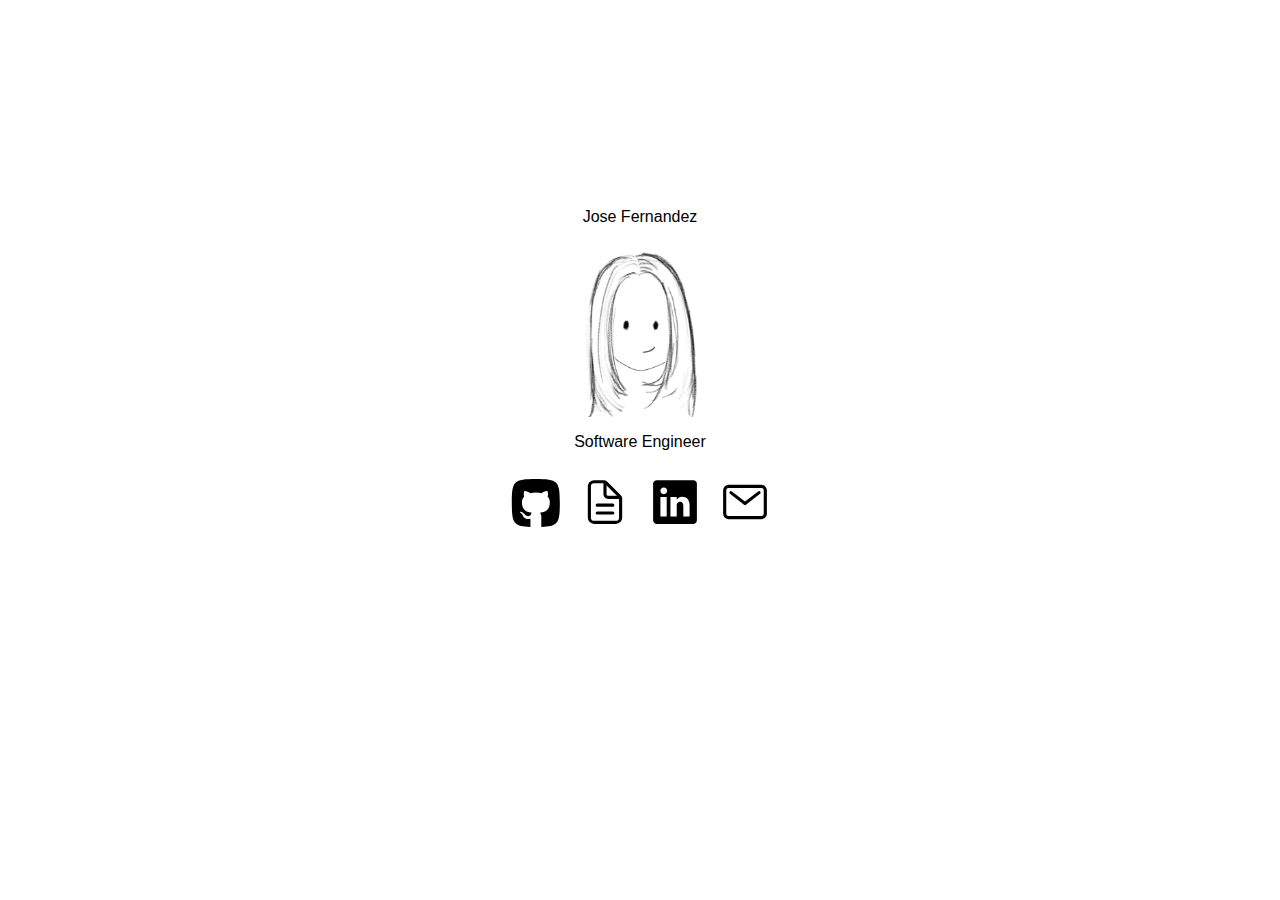
<file: index.html>
<!DOCTYPE html>
<html lang="en">

<head>
  <meta charset="UTF-8">
  <title>Jose's Website</title>
  <meta name="viewport" content="width=device-width,initial-scale=1">
  <link rel="stylesheet" href="index.css">
</head>

<body>
  <div class="gridContainer">
    <p>Jose Fernandez</p>
    <img class="photo" id="photo" src="resources/meirl.png" alt="meirl"></img>
    <p>Software Engineer</p>
    <div class="links">
      <a href="https://github.com/jjsfernandez">
        <img class="icon" src="resources/github-icon.svg" alt="github"></img>
      </a>
      <a href="resources/cv-jose-fernandez.pdf">
        <img class="icon" src="resources/document-text-outline.svg" alt="resume"></img>
      </a>
      <a href="https://www.linkedin.com/in/jose-fernandez-024546123/">
        <img class="icon" src="resources/logo-linkedin.svg" alt="linkedin"></img>
      </a>
      <a href="mailto: jose@jjsf.me">
        <img class="icon" src="resources/mail-outline.svg" alt="mail me"></img>
      </a>
    </div>
  </div>
</body>

</html>
</file>
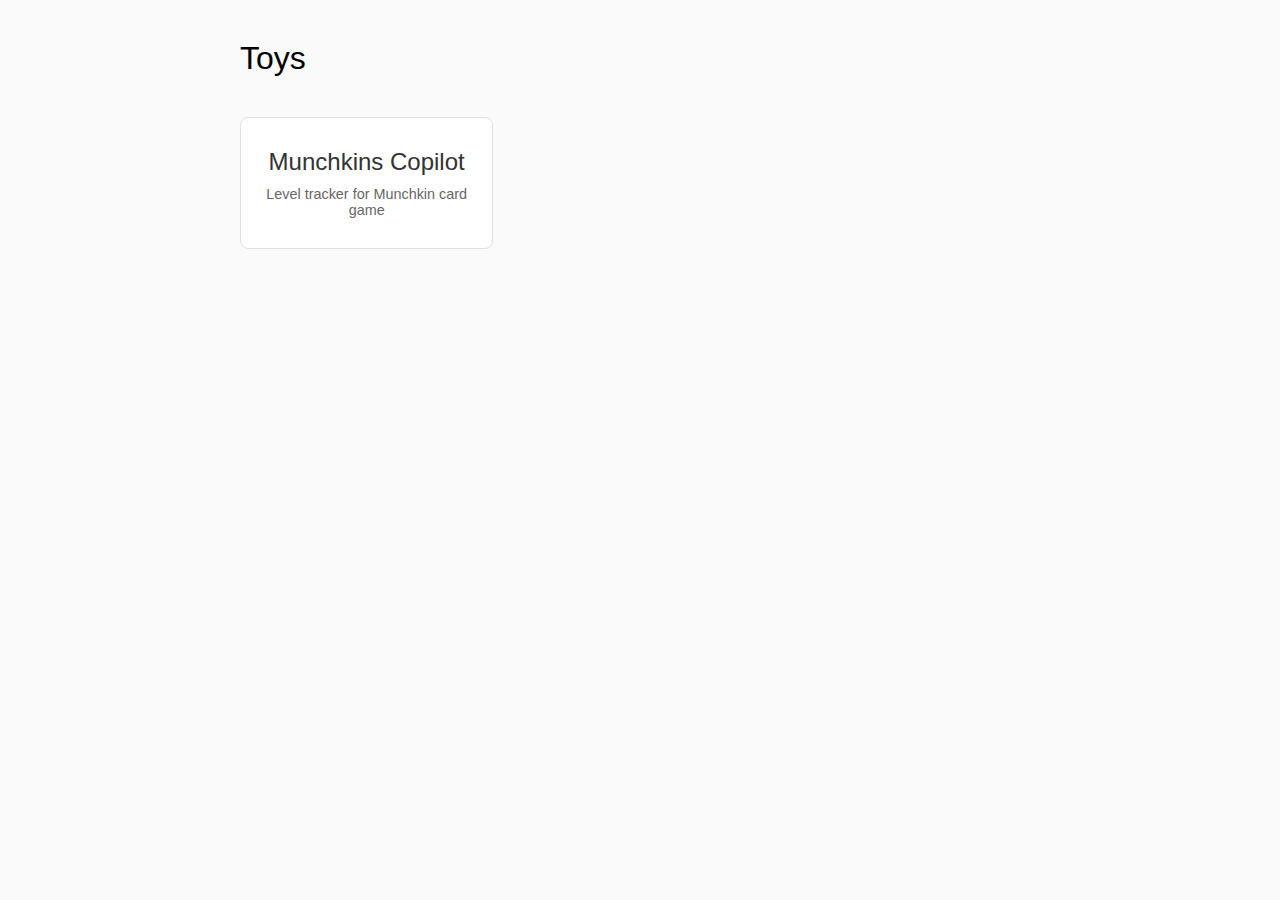
<file: toys/index.html>
<!DOCTYPE html>
<html lang="en">
<meta charset="UTF-8">
<title>Toys - Jose's Website</title>
<meta name="viewport" content="width=device-width,initial-scale=1">
<head>
    <link rel="stylesheet" href="index.css">
</head>
<body>
    <div class="container">
        <header>
            <h1>Toys</h1>
        </header>

        <div class="projects-grid">
            <a href="munchkins/index.html" class="project-card">
                <h2>Munchkins Copilot</h2>
                <p>Level tracker for Munchkin card game</p>
            </a>
        </div>
    </div>
</body>
</html>
</file>
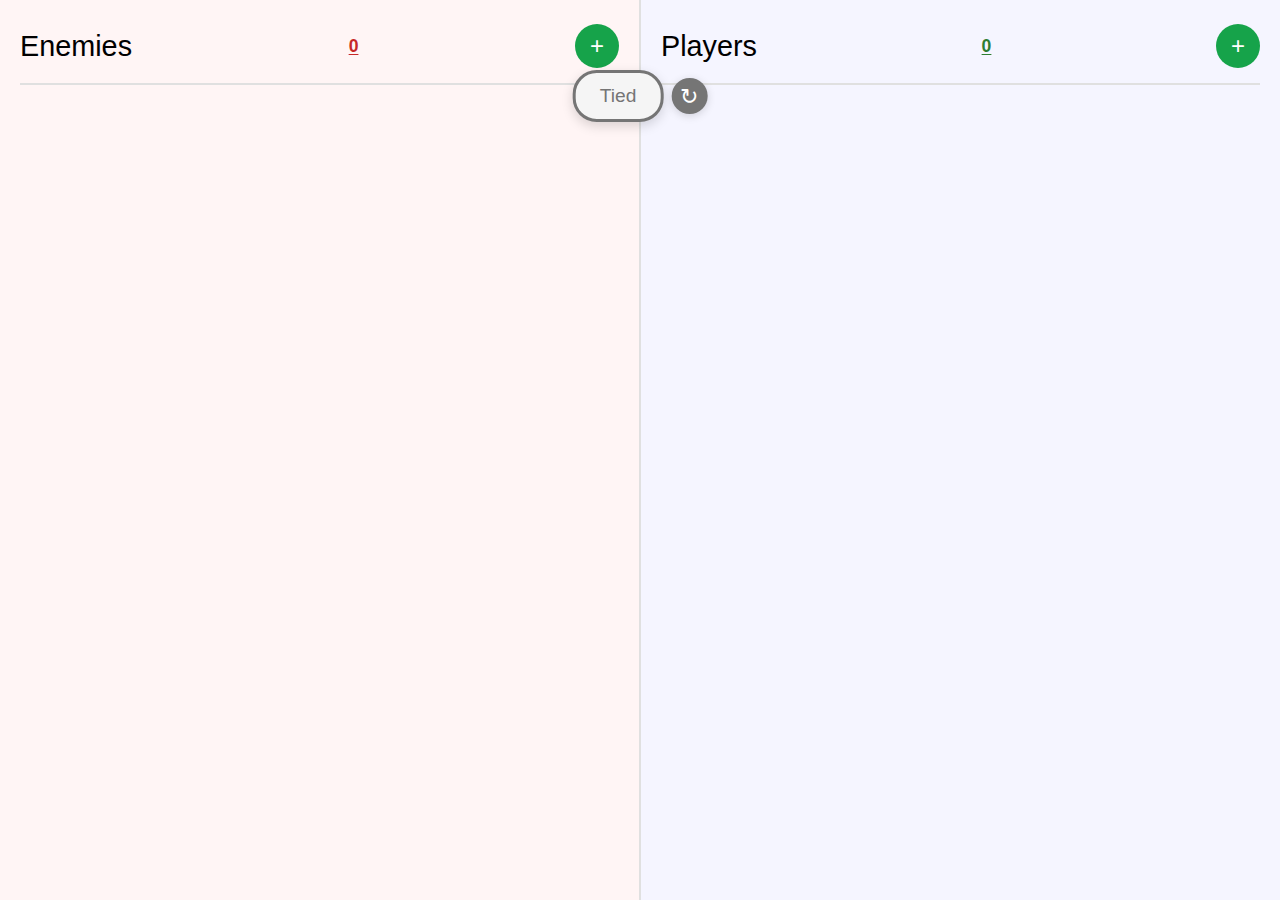
<file: toys/munchkins/index.html>
<!DOCTYPE html>
<html lang="en">
<head>
    <meta charset="UTF-8">
    <meta name="viewport" content="width=device-width, initial-scale=1, maximum-scale=1, user-scalable=no">
    <title>Munchkins Copilot - Jose's Website</title>
    <link rel="stylesheet" href="index.css">
</head>
<body>
    <div class="app">
        <div class="game-container">
            <div class="tally-container">
                <div class="tally-badge" id="tally-badge" role="status" aria-live="polite">Tied</div>
                <button class="reset-btn" id="reset-btn" aria-label="Reset game">↻</button>
            </div>

            <section class="side enemies-side">
                <div class="side-header">
                    <h2 class="side-title">Enemies</h2>
                    <div class="side-score side-score-enemies" id="enemies-score">0</div>
                    <button class="add-btn" data-side="enemies" aria-label="Add enemy">+</button>
                </div>
                <div class="entities-list" id="enemies-list">
                </div>
            </section>

            <section class="side players-side">
                <div class="side-header">
                    <h2 class="side-title">Players</h2>
                    <div class="side-score side-score-players" id="players-score">0</div>
                    <button class="add-btn" data-side="players" aria-label="Add player">+</button>
                </div>
                <div class="entities-list" id="players-list">
                </div>
            </section>
        </div>
    </div>

    <script src="index.js"></script>
</body>
</html>
</file>
<file: index.css>
body {
    margin: 0;
    padding: 0;
    padding-top: 15%;
    display: flex;
    justify-content: center;
    align-items: center;
    height: 85%;
    width: 100%;
    font-family: "Helvetica", "Arial", sans-serif;
    overflow-x: hidden;
    overflow-y: auto;
}

.gridContainer {
    margin-bottom: 50px;
    display: inline-grid;
    width: 300px;
    justify-items: center;
    align-items: center;
}

.photo {
    width: 175px;
    height: auto;
    user-select: none;
    margin-right: 1rem;
}

.icon {
    height: 50px;
    width: auto;
    margin: 10px
}

.links {
    display: grid;
    grid-auto-flow: column;
}
</file>
<file: toys/index.css>
body {
    margin: 0;
    padding: 0;
    font-family: "Helvetica", "Arial", sans-serif;
    background-color: #fafafa;
    min-height: 100vh;
}

.container {
    max-width: 800px;
    margin: 0 auto;
    padding: 40px 20px;
}

header {
    display: flex;
    justify-content: space-between;
    align-items: center;
    margin-bottom: 40px;
}

header h1 {
    font-size: 2rem;
    font-weight: 300;
    margin: 0;
}

.back-link {
    text-decoration: none;
    color: #333;
    font-size: 1rem;
    transition: color 0.2s;
}

.back-link:hover {
    color: #666;
}

.projects-grid {
    display: grid;
    grid-template-columns: repeat(auto-fill, minmax(250px, 1fr));
    gap: 20px;
}

.project-card {
    background: white;
    border: 1px solid #e0e0e0;
    border-radius: 8px;
    padding: 30px 20px;
    text-decoration: none;
    color: #333;
    transition: all 0.2s;
    text-align: center;
}

.project-card:hover {
    border-color: #999;
    box-shadow: 0 4px 12px rgba(0, 0, 0, 0.1);
    transform: translateY(-2px);
}

.project-card h2 {
    font-size: 1.5rem;
    font-weight: 400;
    margin: 0 0 10px 0;
}

.project-card p {
    font-size: 0.9rem;
    color: #666;
    margin: 0;
}

@media (prefers-color-scheme: dark) {
    body {
        background-color: #050608;
        color: #f5f5f5;
    }

    .back-link {
        color: #e0e0e0;
    }

    .back-link:hover {
        color: #ffffff;
    }

    .project-card {
        background: #11141a;
        border-color: #2b2f3a;
        color: #f5f5f5;
    }

    .project-card:hover {
        border-color: #4b5163;
        box-shadow: 0 4px 12px rgba(0, 0, 0, 0.6);
    }

    .project-card p {
        color: #c0c4d0;
    }
}
</file>
<file: toys/munchkins/index.css>
:root {
    /* Layout */
    --munch-bg-page: #f5f5f5;
    --munch-bg-enemies: #fff5f5;
    --munch-bg-players: #f5f5ff;
    --munch-border-soft: #e0e0e0;

    /* Typography / text */
    --munch-text-main: #333333;

    /* Primary buttons (add entity) */
    --munch-btn-primary-bg: #16a34a;
    --munch-btn-primary-bg-hover: #22c55e;

    /* Danger buttons */
    --munch-btn-danger-bg: #d32f2f;
    --munch-btn-danger-bg-hover: #b71c1c;

    /* Reset / neutral button */
    --munch-btn-reset-bg: #757575;
    --munch-btn-reset-bg-hover: #616161;

    /* Cards / level buttons */
    --munch-card-bg: #ffffff;
    --munch-card-border: #e0e0e0;
    --munch-level-btn-bg: #f0f0f0;
    --munch-level-btn-border: #d0d0d0;
    --munch-level-btn-border-hover: #b0b0b0;

    /* Levels / tallies */
    --munch-level-inc: #2e7d32;
    --munch-level-dec: #c62828;
    --munch-tally-players-bg: #e8f5e9;
    --munch-tally-enemies-bg: #ffebee;
    --munch-tally-neutral-border: #757575;
    --munch-tally-neutral-bg: #f5f5f5;
}

@media (prefers-color-scheme: dark) {
    :root {
        --munch-bg-page: #050608;
        --munch-bg-enemies: #161925;
        --munch-bg-players: #111827;
        --munch-border-soft: #303549;

        --munch-text-main: #e5e7eb;

        --munch-btn-primary-bg: #16a34a;
        --munch-btn-primary-bg-hover: #22c55e;

        --munch-btn-danger-bg: #f97373;
        --munch-btn-danger-bg-hover: #fb5f5f;

        --munch-btn-reset-bg: #9ca3af;
        --munch-btn-reset-bg-hover: #d1d5db;

        --munch-card-bg: #020617;
        --munch-card-border: #4b5563;
        --munch-level-btn-bg: #374151;
        --munch-level-btn-border: #4b5563;
        --munch-level-btn-border-hover: #9ca3af;

        --munch-level-inc: #4ade80;
        --munch-level-dec: #fb7185;
        --munch-tally-players-bg: #064e3b;
        --munch-tally-enemies-bg: #7f1d1d;
        --munch-tally-neutral-border: #9ca3af;
        --munch-tally-neutral-bg: #111827;
    }

    body {
        color: var(--munch-text-main);
    }

    .tally-badge {
        box-shadow: 0 4px 12px rgba(0, 0, 0, 0.8);
    }

    .reset-btn {
        box-shadow: 0 2px 8px rgba(0, 0, 0, 0.8);
    }
}

* {
    box-sizing: border-box;
    margin: 0;
    padding: 0;
}

body {
    font-family: "Helvetica", "Arial", sans-serif;
    background-color: var(--munch-bg-page);
    height: 100vh;
    overflow: hidden;
    display: flex;
    flex-direction: column;
}

.app {
    flex: 1;
    display: flex;
    flex-direction: column;
    height: 100vh;
}

.game-container {
    flex: 1;
    display: flex;
    overflow: hidden;
    position: relative;
    min-height: 0;
}

.side {
    flex: 1;
    display: flex;
    flex-direction: column;
    padding: 0 20px 20px;
    overflow-x: hidden;
    overflow-y: auto;
    min-height: 0;
}

.enemies-side {
    background: var(--munch-bg-enemies);
    border-right: 2px solid var(--munch-border-soft);
}

.players-side {
    background: var(--munch-bg-players);
}

.side-header {
    position: sticky;
    top: 0;
    z-index: 10;
    display: grid;
    grid-template-columns: auto 1fr auto;
    align-items: center;
    column-gap: 12px;
    margin: 0 0 20px 0;
    padding: 24px 0 15px 0;
    border-bottom: 2px solid var(--munch-border-soft);
}

.enemies-side .side-header {
    background: var(--munch-bg-enemies);
}

.players-side .side-header {
    background: var(--munch-bg-players);
}

.side-header h2 {
    font-size: 1.8rem;
    font-weight: 300;
}

.side-title {
    justify-self: start;
}

.side-score {
    justify-self: center;
    font-size: 1.1rem;
    font-weight: 600;
    text-decoration: underline;
    text-underline-offset: 2px;
}

.enemies-side .side-score {
    color: var(--munch-level-dec);
}

.players-side .side-score {
    color: var(--munch-level-inc);
}

.add-btn {
    background: var(--munch-btn-primary-bg);
    color: white;
    border: none;
    border-radius: 50%;
    width: 44px;
    height: 44px;
    font-size: 1.5rem;
    cursor: pointer;
    transition: background 0.2s;
    display: flex;
    align-items: center;
    justify-content: center;
    justify-self: end;
}

.add-btn:hover {
    background: var(--munch-btn-primary-bg-hover);
}

.add-btn:active {
    transform: scale(0.98);
    will-change: transform;
}

.entities-list {
    display: flex;
    flex-direction: column;
    gap: 15px;
    margin-top: 20px;
}

.entity-card {
    background: var(--munch-card-bg);
    border: 2px solid var(--munch-card-border);
    border-radius: 8px;
    padding: 16px;
    display: flex;
    flex-direction: column;
    gap: 15px;
}

.entity-card:only-child {
    grid-column: 1 / -1;
}

.entity-header {
    display: grid;
    grid-template-columns: 1fr auto 1fr;
    align-items: center;
    gap: 10px;
}

.entity-name {
    font-size: 1.2rem;
    font-weight: 500;
    justify-self: start;
    white-space: nowrap;
    overflow: hidden;
    text-overflow: ellipsis;
}

.entity-name[contenteditable="true"] {
    cursor: text;
    outline: none;
    border-radius: 4px;
    padding: 2px 4px;
    margin: -2px -4px;
}

.entity-name[contenteditable="true"]:focus {
    background: rgba(0, 0, 0, 0.05);
}

.remove-btn {
    justify-self: end;
    background: var(--munch-btn-danger-bg);
    color: white;
    border: none;
    border-radius: 4px;
    width: 32px;
    height: 32px;
    font-size: 1.3rem;
    cursor: pointer;
    transition: background 0.2s;
    display: flex;
    align-items: center;
    justify-content: center;
    line-height: 1;
}

.remove-btn:hover {
    background: var(--munch-btn-danger-bg-hover);
}

button {
    user-select: none;
    -webkit-user-select: none;
    touch-action: manipulation;
}

button:focus-visible {
    outline: 3px solid #4A90E2;
    outline-offset: 2px;
}

.entity-controls {
    display: flex;
}

.level-display {
    font-size: 1.5rem;
    font-weight: 600;
    text-align: center;
    min-width: 40px;
    justify-self: center;
    text-decoration: underline;
    text-underline-offset: 2px;
}

.button-group {
    display: grid;
    grid-template-columns: repeat(2, 1fr);
    gap: 8px;
    flex: 1;
}

.level-btn {
    background: var(--munch-level-btn-bg);
    border: 2px solid var(--munch-level-btn-border);
    border-radius: 6px;
    padding: 15px 10px;
    font-size: 1.1rem;
    font-weight: 500;
    cursor: pointer;
    transition: all 0.15s;
}

.level-btn:hover {
    background: #e0e0e0;
    border-color: var(--munch-level-btn-border-hover);
}

.level-btn:active {
    transform: scale(0.95);
    will-change: transform;
}

.level-btn.increment {
    color: var(--munch-level-inc);
}

.level-btn.decrement {
    color: var(--munch-level-dec);
}

.tally-container {
    position: absolute;
    top: 70px;
    left: 50%;
    transform: translateX(-50%);
    z-index: 100;
    display: flex;
    align-items: center;
    gap: 8px;
}

.tally-badge {
    background: #ffffff;
    border: 3px solid var(--munch-card-border);
    border-radius: 24px;
    padding: 12px 24px;
    font-size: 1.2rem;
    font-weight: 500;
    box-shadow: 0 4px 12px rgba(0, 0, 0, 0.15);
    white-space: nowrap;
}

.reset-btn {
    background: var(--munch-btn-reset-bg);
    color: white;
    border: none;
    border-radius: 50%;
    width: 36px;
    height: 36px;
    font-size: 1.4rem;
    cursor: pointer;
    transition: background 0.2s;
    display: flex;
    align-items: center;
    justify-content: center;
    box-shadow: 0 2px 8px rgba(0, 0, 0, 0.15);
}

.reset-btn:hover {
    background: var(--munch-btn-reset-bg-hover);
}

.reset-btn:active {
    transform: scale(0.95);
}

.tally-badge.players-winning {
    border-color: var(--munch-level-inc);
    color: var(--munch-level-inc);
    background: var(--munch-tally-players-bg);
}

.tally-badge.enemies-winning {
    border-color: var(--munch-level-dec);
    color: var(--munch-level-dec);
    background: var(--munch-tally-enemies-bg);
}

.tally-badge.tied {
    border-color: var(--munch-tally-neutral-border);
    color: var(--munch-tally-neutral-border);
    background: var(--munch-tally-neutral-bg);
}

@media (max-width: 900px) {
    .game-container {
        flex-direction: column;
    }

    .game-container::before {
        content: '';
        position: absolute;
        top: 50%;
        left: 0;
        right: 0;
        height: 60px;
        transform: translateY(-50%);
        background: linear-gradient(
            to bottom,
            var(--munch-bg-enemies) 0%,
            var(--munch-bg-enemies) 49%,
            var(--munch-border-soft) 49%,
            var(--munch-border-soft) 51%,
            var(--munch-bg-players) 51%,
            var(--munch-bg-players) 100%
        );
        z-index: 5;
        pointer-events: none;
    }

    .enemies-side {
        border-right: none;
        border-bottom: 2px solid var(--munch-border-soft);
        order: 1;
        transform: rotate(180deg);
    }

    .players-side {
        order: 2;
    }

    .side {
        flex: 0 0 50vh;
        height: 50vh;
        padding: 0 12px 12px;
        overflow-y: auto;
    }

    .entities-list {
        display: grid;
        grid-template-columns: repeat(2, 1fr);
        gap: 8px;
        padding: 2px;
    }

    .entity-card {
        padding: 10px;
        gap: 10px;
    }

    .side-header {
        margin: 0 0 12px 0;
        padding: 18px 0 12px 0;
    }

    .enemies-side .side-header {
        padding-top: 30px;
    }

    .side-header h2 {
        font-size: 1.3rem;
    }

    .entity-name {
        font-size: 1rem;
    }

    .level-display {
        font-size: 1.3rem;
        min-width: 35px;
    }

    .button-group {
        width: 100%;
        gap: 6px;
    }

    .level-btn {
        padding: 12px 8px;
        font-size: 1rem;
    }

    .tally-container {
        top: 50%;
        transform: translate(-50%, -50%);
    }

    .tally-badge {
        font-size: 1rem;
        padding: 10px 20px;
    }

    .reset-btn {
        width: 32px;
        height: 32px;
        font-size: 1.2rem;
    }
}

@media (max-width: 1024px) and (min-width: 901px) {
    .side-header h2 {
        font-size: 1.5rem;
    }

    .add-btn {
        width: 40px;
        height: 40px;
        font-size: 1.3rem;
    }
}
</file>
